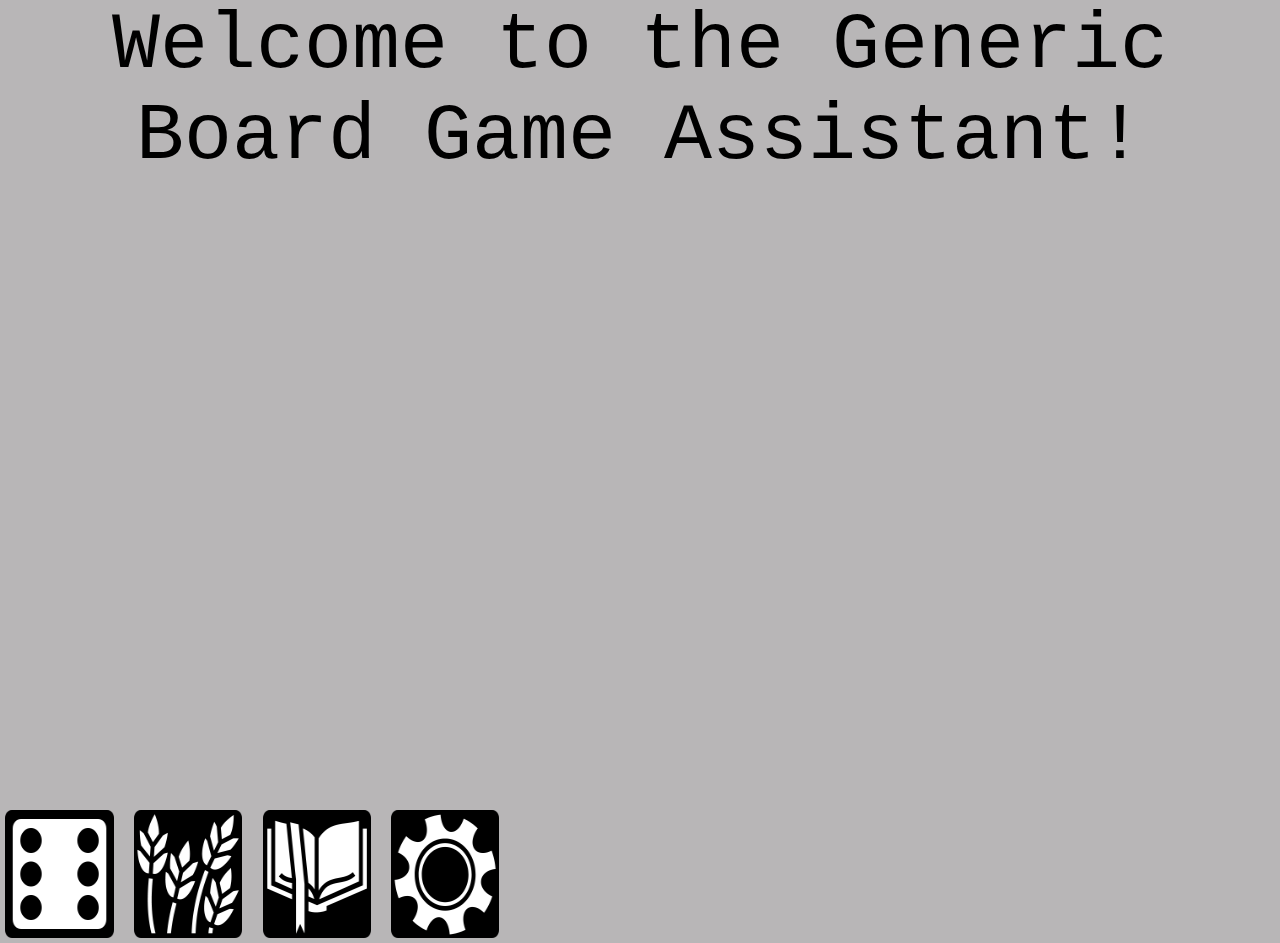
<file: src/index.html>
<!DOCTYPE html>
<html>
	<head>
		<title>Board Game Assistant</title>
		<link rel="stylesheet" type="text/css" href="main.css">
		<style type="text/css">
			p {
				text-align: center;
				margin-top: 45%; 
			}
		</style>
	</head>
	<body>
		<div id="main-content">
			<p class="title">Welcome to the Generic Board Game Assistant!</p>
		</div>

		<div id="navbar">
			<a href="diceroller.html"><img src="../img/dice-six-faces-six.png" id="menu-dice" class="menu-item-image"></img></a>
			<a href="resources.html"><img src="../img/wheat.png" id="menu-resource" class="menu-item-image"></img></a>
			<a href="notes.html"><img src="../img/bookmarklet.png" id="menu-notes" class="menu-item-image"></img></a>
			<a href="settings.html"><img src="../img/cog.png" id="menu-settings" class="menu-item-image"></img></a>
		</div>

	</body>
</html>
</file>
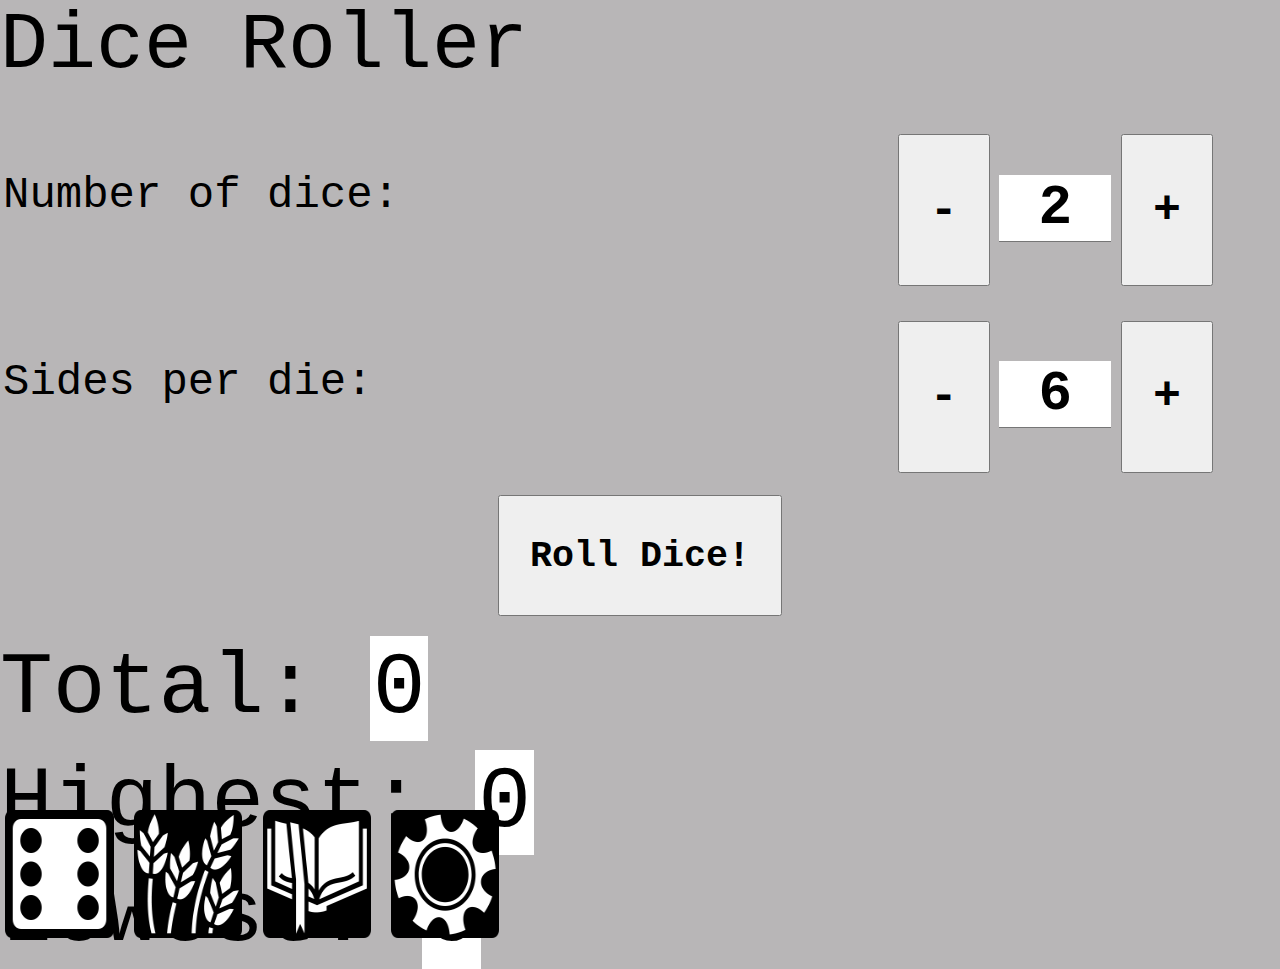
<file: src/diceroller.html>
<html>
    <head>
        <title>Dice Roller</title>
        <meta name="viewport" content="user-scalable=no" />
        <link rel="stylesheet" type="text/css" href="main.css">
        <script type="text/javascript">
            var dice = {"number":2, "sides":6};
            var rollData = {"total": 0, "max": 0, "min": 0};

            function initialize() {
                for (var key in dice) {
                    var existingKey = sessionStorage.getItem(key);
                    if (existingKey) {
                        dice[key] = existingKey;
                    }
                    document.getElementById(key).value = dice[key];
                }

                for (var key in rollData) {
                    var existingKey = sessionStorage.getItem(key);
                    if (existingKey) {
                        rollData[key] = existingKey;
                    }
                }

                document.getElementById("total").innerHTML = rollData["total"];
                document.getElementById("max").innerHTML = rollData["max"];
                document.getElementById("min").innerHTML = rollData["min"];
            }

            function increment(key) {
                dice[key]++;
                sessionStorage.setItem(key, dice[key]);
                document.getElementById(key).value = dice[key];
            }

            function decrement(key) {
                if (dice[key]>1){
                    dice[key]--;
                    sessionStorage.setItem(key, dice[key]);
                }
                document.getElementById(key).value = dice[key];
            }

            function update(key, newValue) {
                if (isInteger(newValue)) {
                    if (newValue > 0)  {
                        dice[key] = newValue;
                    } else {
                        dice[key] = 1;
                    }
                }
                document.getElementById(key).value = dice[key];
            }

            function isInteger(x) {
                return x % 1 === 0;
            }

            function rollDice() {
                var max = 0;
                var min = dice["sides"];
                var total = 0;

                for(var i=0; i<dice["number"]; i++) {
                    var x = Math.floor((Math.random() * dice["sides"]) + 1);

                    if (x < min) {
                        min = x;
                    }

                    if (x > max) {
                        max = x;
                    }

                    total += x;
                }

                document.getElementById("total").innerHTML = total;
                sessionStorage.setItem("total", total);
                document.getElementById("max").innerHTML = max;
                sessionStorage.setItem("max", max);
                document.getElementById("min").innerHTML = min;
                sessionStorage.setItem("min", min);
            }
        </script>
    </head>

    <body onload="initialize()">
        <div id="main-content">
            <p class="title">Dice Roller</p>

            <table>
                <tr>
                    <td class="button-label">
                        <p class="label-text">Number of dice: </p>
                    </td>
                    <td class="button-section">
                        <span>
                            <button type="button" class="minus" onclick="decrement('number')"><p class="button-text">-</p></button>
                            <input type="text" class="input" id="number" onchange="update(this.id, this.value)">
                            <button type="button" class="plus" onclick="increment('number')"><p class="button-text">+</p></button>
                        </span>
                    </td>  
                </tr>
                <tr>
                    <td class="button-label">
                        <p class="label-text">Sides per die: </p>
                    </td>
                    <td class="button-section">
                        <span>
                            <button type="button" class="minus" onclick="decrement('sides')"><p class="button-text">-</p></button>
                            <input type="text" class="input" id="sides" onchange="update(this.id, this.value)">
                            <button type="button" class="plus" onclick="increment('sides')"><p class="button-text">+</p></button>
                        </span>
                    </td>
                </tr>
            </table>

            <div class="center-button-section">
                <button type="button" id="roll" onclick="rollDice()">
                    <p class="label-text">
                        Roll Dice!
                    </p>
                </button>
            </div>

            <div name="results-div">
                <div class="result-row"><span class="label-text">Total: </span><span class="label-text result" id="total"></span></div>
                <div class="result-row"><span class="label-text">Highest: </span><span class="label-text result" id="max"></span></div>
                <div class="result-row"><span class="label-text">Lowest: </span><span class="label-text result" id="min"></span></div>
            </div>
        </div>

        <div id="navbar">
            <a href="diceroller.html"><img src="../img/dice-six-faces-six.png" id="menu-dice" class="menu-item-image"></img></a>
            <a href="resources.html"><img src="../img/wheat.png" id="menu-resource" class="menu-item-image"></img></a>
            <a href="notes.html"><img src="../img/bookmarklet.png" id="menu-notes" class="menu-item-image"></img></a>
            <a href="settings.html"><img src="../img/cog.png" id="menu-settings" class="menu-item-image"></img></a>
        </div>
    </body>
</html>
</file>
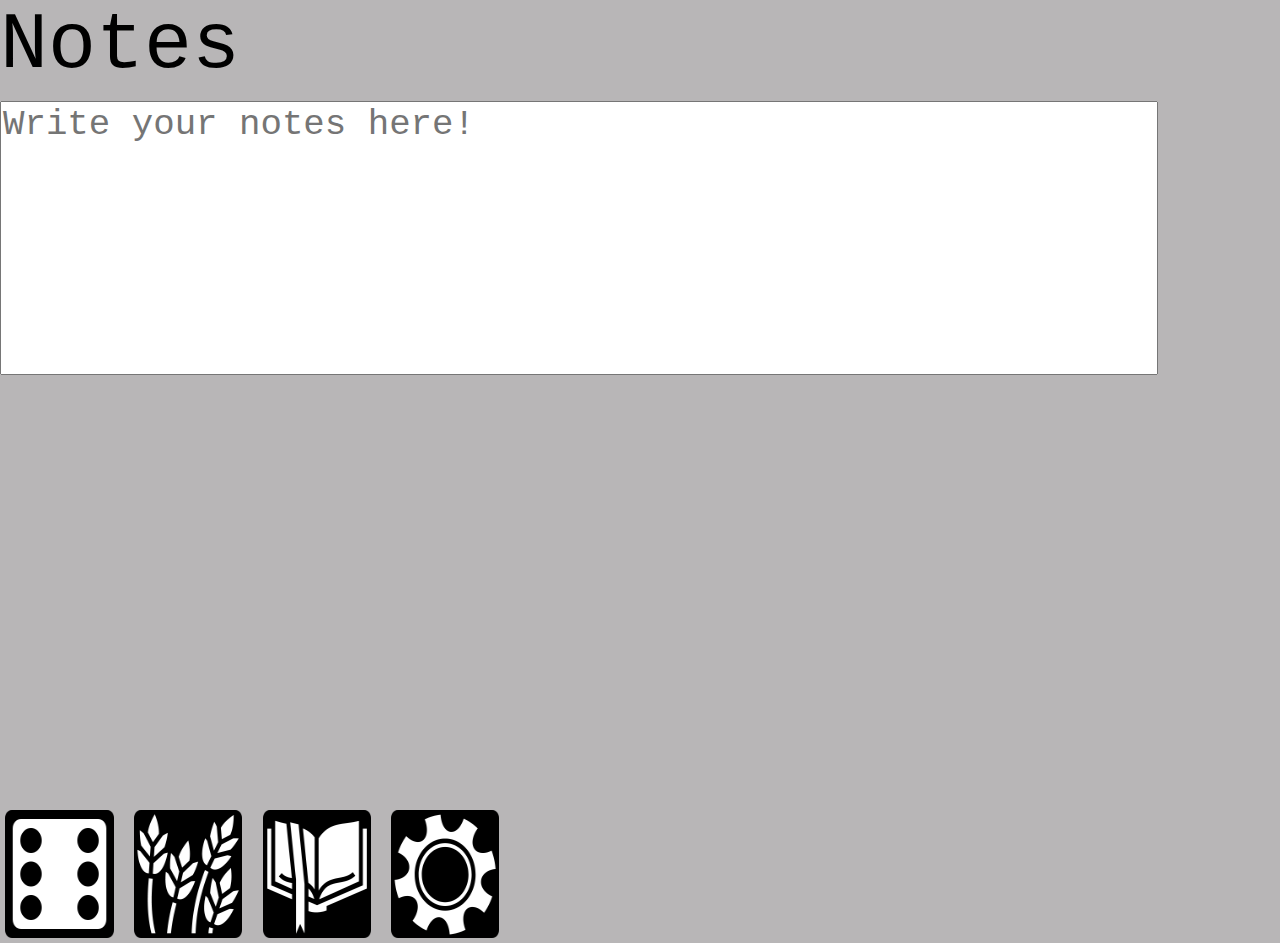
<file: src/notes.html>
<!DOCTYPE html>
<html>
	<head>
		<title>Notes</title>
		<meta name="viewport" content="user-scalable=no" />
		<link rel="stylesheet" type="text/css" href="main.css">
        <script type="text/javascript">
        	function initialize() {
        		var notes = sessionStorage.getItem("notes");
        		document.getElementById("notes-box").value = notes;
        	}

        	function saveNotes() {
                var notes = document.getElementById("notes-box").value;
                sessionStorage.setItem("notes", notes);
        	}
        </script>
	</head>
	<body onload="initialize()" onunload="saveNotes()">
		<div id="main-content">
		 	<p class="title">Notes</p>
			<textarea id="notes-box" autofocus placeholder="Write your notes here!"></textarea>
		</div>

		<div id="navbar">
			<a href="diceroller.html"><img src="../img/dice-six-faces-six.png" id="menu-dice" class="menu-item-image"></img></a>
			<a href="resources.html"><img src="../img/wheat.png" id="menu-resource" class="menu-item-image"></img></a>
			<a href="notes.html"><img src="../img/bookmarklet.png" id="menu-notes" class="menu-item-image"></img></a>
			<a href="settings.html"><img src="../img/cog.png" id="menu-settings" class="menu-item-image"></img></a>
		</div>
	</body>
</html>
</file>
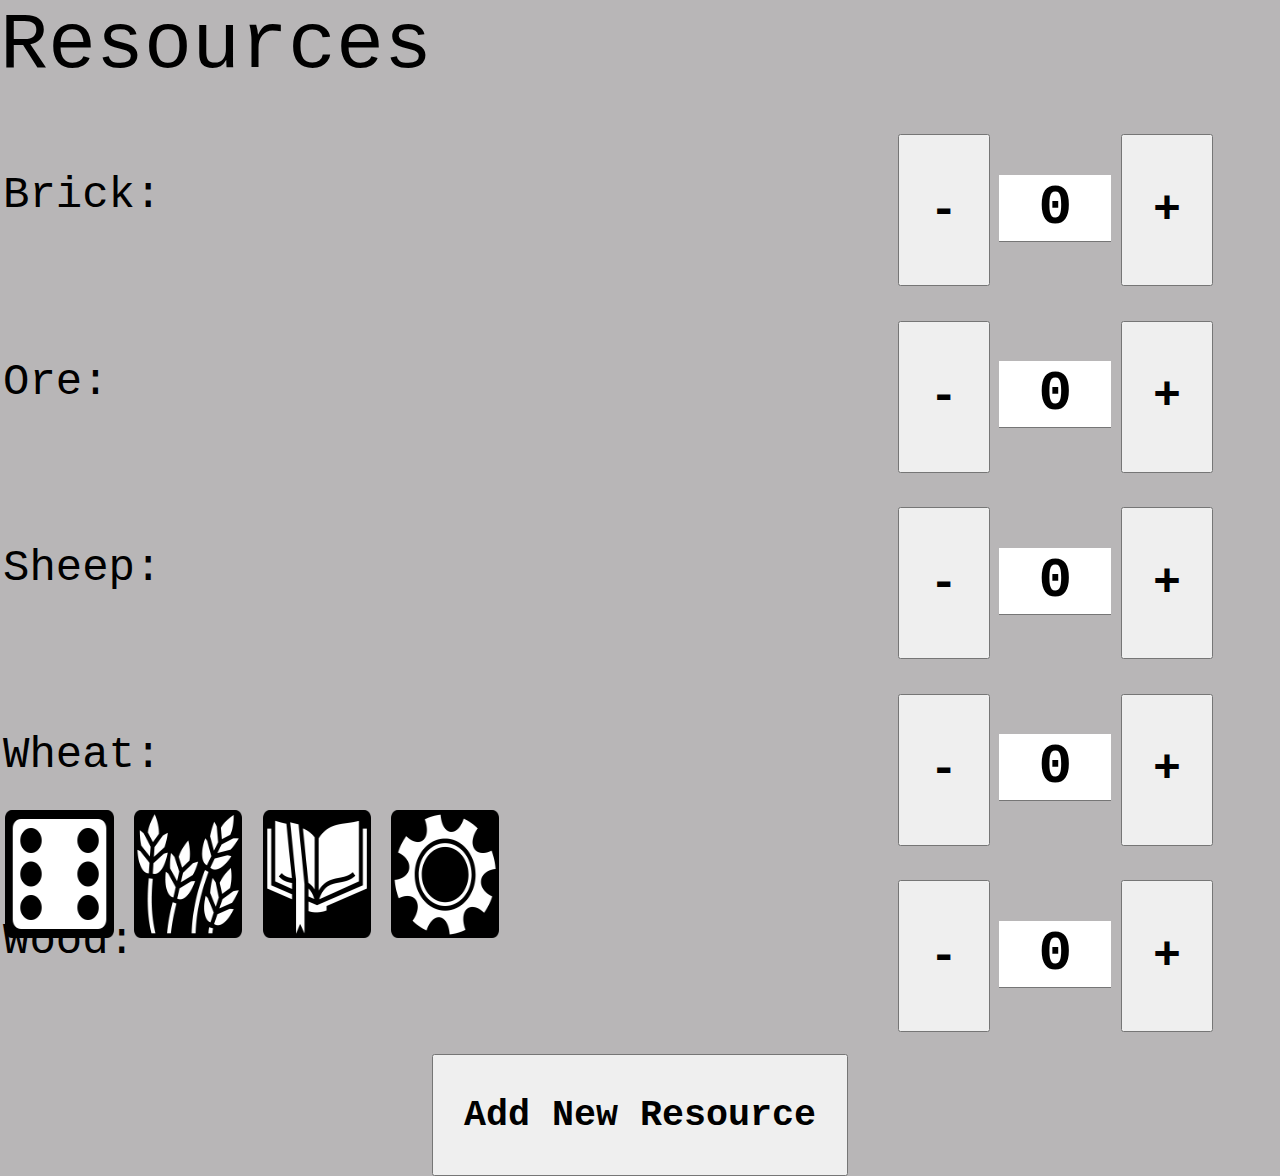
<file: src/resources.html>
<html>
    <head>
        <title>Resource Tracker</title>
        <meta name="viewport" content="user-scalable=no" />
        <link rel="stylesheet" type="text/css" href="main.css">
        <script type="text/javascript">
            var counters = {"brick":0, "ore":0, "sheep":0, "wheat":0, "wood":0};

            function initialize() {
                for (var key in counters) {
                    counters[key] = sessionStorage.getItem(key);
                    if (!counters[key])
                        counters[key] = 0;
                    document.getElementById(key).value = counters[key];
                }
            }

            function increment(resource) {
                counters[resource]++;
                sessionStorage.setItem(resource, counters[resource]);
                document.getElementById(resource).value = counters[resource];
            }

            function decrement(resource) {
                if (counters[resource]>0){
                    counters[resource]--;
                    sessionStorage.setItem(resource, counters[resource]);
                }
                document.getElementById(resource).value = counters[resource];
            }

            function update(resource, newValue) {
                if (isInteger(newValue)) {
                    counters[resource] = newValue;
                    sessionStorage.setItem(resource, counters[resource]);
                } else {
                    // keep the current value
                    document.getElementById(resource).value = counters[resource];
                }
            }

            function isInteger(x) {
                return x % 1 === 0;
            }

            function addNewResource() {
                alert("Sorry, this has not yet been implemented.");
            }
        </script>
    </head>
    <body onload="initialize()">
        <div id="main-content">
            <p class="title">Resources</p>

            <table>
                <tr>
                    <td class="button-label">
                        <p class="label-text">Brick: </p>
                    </td>
                    <td class="button-section">
                        <span>
                            <button type="button" class="minus" onclick="decrement('brick')"><p class="button-text">-</p></button>
                            <input type="text" class="input" id="brick" onchange="update(this.id, this.value)">
                            <button type="button" class="plus" onclick="increment('brick')"><p class="button-text">+</p></button>
                        </span>
                    </td>  
                </tr>
                <tr>
                    <td class="button-label">
                        <p class="label-text">Ore: </p>
                    </td>
                    <td class="button-section">
                        <span>
                            <button type="button" class="minus" onclick="decrement('ore')"><p class="button-text">-</p></button>
                            <input type="text" class="input" id="ore" onchange="update(this.id, this.value)">
                            <button type="button" class="plus" onclick="increment('ore')"><p class="button-text">+</p></button>
                        </span>
                    </td>
                </tr>
                <tr>
                    <td class="button-label">
                        <p class="label-text">Sheep: </p>
                    </td>
                    <td class="button-section">
                        <span>
                            <button type="button" class="minus" onclick="decrement('sheep')"><p class="button-text">-</p></button>
                            <input type="text" class="input" id="sheep" onchange="update(this.id, this.value)">
                            <button type="button" class="plus" onclick="increment('sheep')"><p class="button-text">+</p></button>
                        </span>
                    </td>
                </tr>
                <tr>
                    <td class="button-label">
                        <p class="label-text">Wheat: </p>
                    </td>
                    <td class="button-section">
                        <span>
                            <button type="button" class="minus" onclick="decrement('wheat')"><p class="button-text">-</p></button>
                            <input type="text" class="input" id="wheat" onchange="update(this.id, this.value)">
                            <button type="button" class="plus" onclick="increment('wheat')"><p class="button-text">+</p></button>
                        </span>
                    </td>
                </tr>
                <tr>
                    <td class="button-label">
                        <p class="label-text">Wood: </p>
                    </td>
                    <td class="button-section">
                        <span>
                            <button type="button" class="minus" onclick="decrement('wood')"><p class="button-text">-</p></button>
                            <input type="text" class="input" id="wood" onchange="update(this.id, this.value)">
                            <button type="button" class="plus" onclick="increment('wood')"><p class="button-text">+</p></button>
                        </span>
                    </td>
                </tr>
            </table>

            <div class="center-button-section">
                <button onclick="addNewResource()">
                    <p class="label-text">
                        Add New Resource
                    </p>
                </button>
            </div>
        </div>

        <div id="navbar">
            <a href="diceroller.html"><img src="../img/dice-six-faces-six.png" id="menu-dice" class="menu-item-image"></img></a>
            <a href="resources.html"><img src="../img/wheat.png" id="menu-resource" class="menu-item-image"></img></a>
            <a href="notes.html"><img src="../img/bookmarklet.png" id="menu-notes" class="menu-item-image"></img></a>
            <a href="settings.html"><img src="../img/cog.png" id="menu-settings" class="menu-item-image"></img></a>
        </div>
    </body>
</html>
</file>
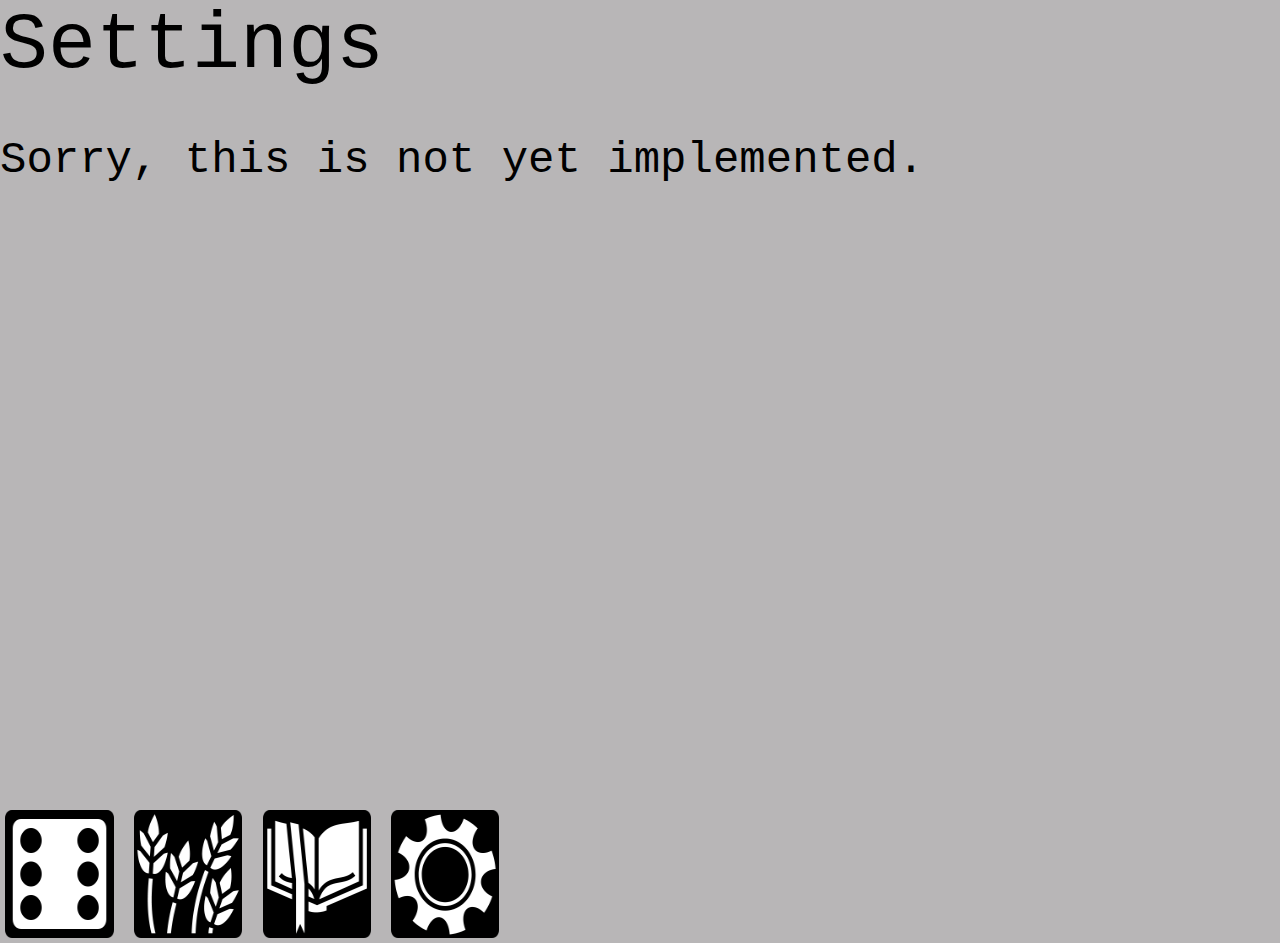
<file: src/settings.html>
<!DOCTYPE html>
<html>
	<head>
		<title>Settings</title>
		<link rel="stylesheet" type="text/css" href="main.css">
	</head>
<body>
		<div id="main-content">
			<p class="title">Settings</p>
			<p class="label-text">Sorry, this is not yet implemented.</p>
		</div>

		<div id="navbar">
			<a href="diceroller.html"><img src="../img/dice-six-faces-six.png" id="menu-dice" class="menu-item-image"></img></a>
			<a href="resources.html"><img src="../img/wheat.png" id="menu-resource" class="menu-item-image"></img></a>
			<a href="notes.html"><img src="../img/bookmarklet.png" id="menu-notes" class="menu-item-image"></img></a>
			<a href="settings.html"><img src="../img/cog.png" id="menu-settings" class="menu-item-image"></img></a>
		</div>
</body>
</html>
</file>
<file: src/main.css>
/*Navbar and main page stucture*/
#main-content {
	height: 90%;
}
#navbar {
    position: absolute;
	height: 10%;
    bottom: 0;
}
.menu-item-image {
	width: 20%;
	height: 8em;
	border-width: 2px;
	padding-left: 1%;
	padding-right: 1%;
	display: inline-block;
}

/*Common page styles*/
body {
    background-color: #b8b6b7;
    font-family:'Courier New', Courier, monospace;
    height: 100%;
    margin: 0;
}
.title {
    font-family: 'Courier New', Courier, monospace;
    font-size: 5em;
    margin-bottom: 10px;
    margin-top: 0px;
}
.label-text {
    font-size: 2.75em;
}
.resource {
    margin-bottom: 8px;
}
.input {
    border-style: none;
    border-bottom-style: solid;
    border-bottom-width: 1px;
    background-color: #ffffff;
    max-width: 2em;
    font-family:'Courier New', Courier, monospace;
    font-size: 3.5em;
    font-weight: bold;
    text-align: center;
}


.result {
    background-color: #ffffff;
    padding: 3px;
}

.result-row {
    padding-top: 15px;
    font-size: 2em;
}

.button-text {
    font-size: 3.5em;
    font-weight: bold;
}

table {
    width: 95%;
}

td span {
    float: right;
    flex-wrap: nowrap;
    padding-top: 5%; 
}

button {
    font-family:'Courier New', Courier, monospace; 
    padding-left: 2.25em;
    padding-right: 2.25em;
    font-weight: bold;
}

p {
    font-family:'Courier New', Courier, monospace;
}

.center-button-section {
    display: flex;
    justify-content: center;
    margin-top: 1.2em;
    margin-bottom: 0.5em;
}

textarea {
    width: 90%;
    height: 7.5em;
    font-size: 2.75em;
    outline: none;
    resize: none;
}

.button-section {
    width: 50%;
}

.button-label {
    width: 50%;
}

.minus .plus {
    font-family:'Courier New', Courier, monospace;
    width: 10em;
    height: 10em;
}
</file>
